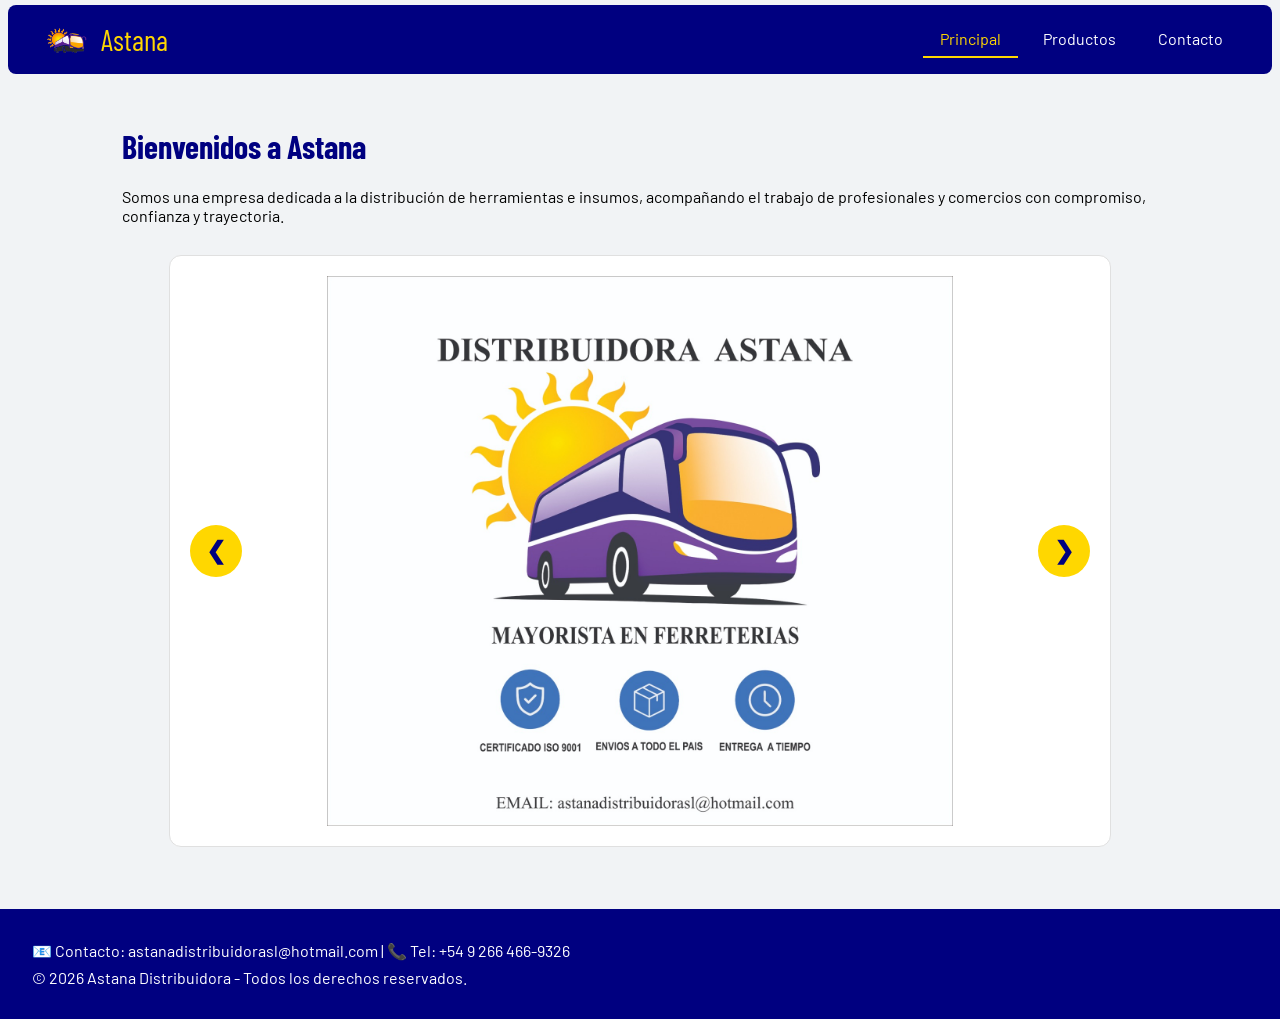
<file: index.html>
<!DOCTYPE html>
<html lang="es-AR">
<head>
    <meta charset="UTF-8">
    <meta name="viewport" content="width=device-width, initial-scale=1.0">
    <title>Pagina Principal - Astana</title>
    <link rel="stylesheet" href="css/style.css">
</head>
<body>
    <header class="encabezado">
        <a href="index.html" class="titulo">
            <img src="img/logo-camion.png" alt="logo de la empresa">
            Astana</a>
        <nav class="menu">
            <a href="index.html" class="enlace activo">Principal</a>
            <a href="productos.html" class="enlace">Productos</a>
            <a href="contacto.html" class="enlace">Contacto</a>
        </nav>
    </header>
    <main>
        <h1>Bienvenidos a Astana</h1>
        <p>Somos una empresa dedicada a la distribución de herramientas e insumos, acompañando 
            el trabajo de profesionales y comercios con compromiso, confianza y trayectoria.</p>
        <section class="carrusel">
            <button type="button" id="boton-anterior">&#10094;</button>
            <img src="img/presentacion-astana.jpeg" alt="Presentacion de Distribuidora Astana" id="img-carrusel">
            <button type="button" id="boton-siguiente">&#10095;</button>
        </section>
    </main>
    <footer class="pie">
        <p>📧 Contacto: astanadistribuidorasl@hotmail.com | 📞 Tel: +54 9 266 466-9326</p>
        <p>&copy; 2026 Astana Distribuidora - Todos los derechos reservados.</p>
    </footer>
    <script src="js/script.js"></script>
</body>
</html>
</file>
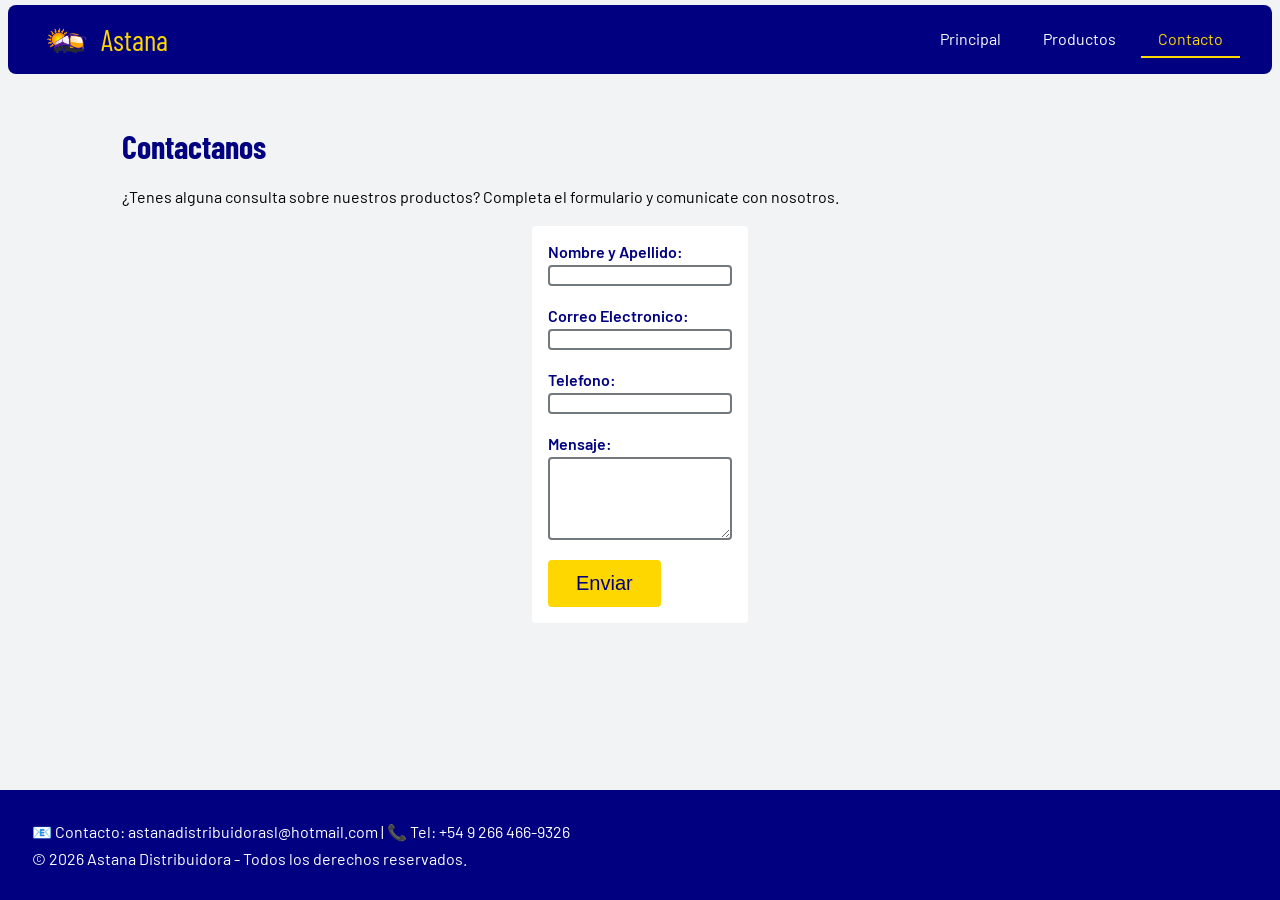
<file: contacto.html>
<!DOCTYPE html>
<html lang="es-AR">
<head>
    <meta charset="UTF-8">
    <meta name="viewport" content="width=device-width, initial-scale=1.0">
    <title>Contacto - Astana</title>
    <link rel="stylesheet" href="css/style.css">
</head>
<body>
    <header class="encabezado">
        <a href="index.html" class="titulo">
            <img src="img/logo-camion.png" alt="logo de la empresa">
            Astana</a>
        <nav class="menu">
            <a href="index.html" class="enlace">Principal</a>
            <a href="productos.html" class="enlace">Productos</a>
            <a href="contacto.html" class="enlace activo">Contacto</a>
        </nav>
    </header>
    <main>
        <h1>Contactanos</h1>
        <p>¿Tenes alguna consulta sobre nuestros productos?
            Completa el formulario y comunicate con nosotros.
        </p>
        <section class="contacto">
            <form id="form-contacto" novalidate>
                <div class="form-info">
                    <label for="nombre">Nombre y Apellido:</label>
                    <input type="text" name="nombre" id="nombre" required>
                    <p class="error" id="error-nombre"></p>
                </div>
                <div class="form-info">
                    <label for="mail">Correo Electronico:</label>
                    <input type="email" name="mail" id="mail" required>
                    <p class="error" id="error-mail"></p>
                </div>
                <div class="form-info">
                    <label for="telefono">Telefono:</label>
                    <input type="tel" name="telefono" id="telefono" required>
                    <p class="error" id="error-telefono"></p>
                </div>
                <div class="form-info">
                    <label for="mensaje">Mensaje:</label>
                    <textarea id="mensaje" name="mensaje" rows="5" required></textarea>
                    <p class="error" id="error-mensaje"></p>
                </div>
                <button type="submit" class="boton-enviar">Enviar</button>
            </form>
            <div id="resumen" class="resumen"></div>
        </section>
    </main>
    <footer class="pie">
        <p>📧 Contacto: astanadistribuidorasl@hotmail.com | 📞 Tel: +54 9 266 466-9326</p>
        <p>&copy; 2026 Astana Distribuidora - Todos los derechos reservados.</p>
    </footer>
    <script src="js/script.js"></script>
</body>
</html>
</file>
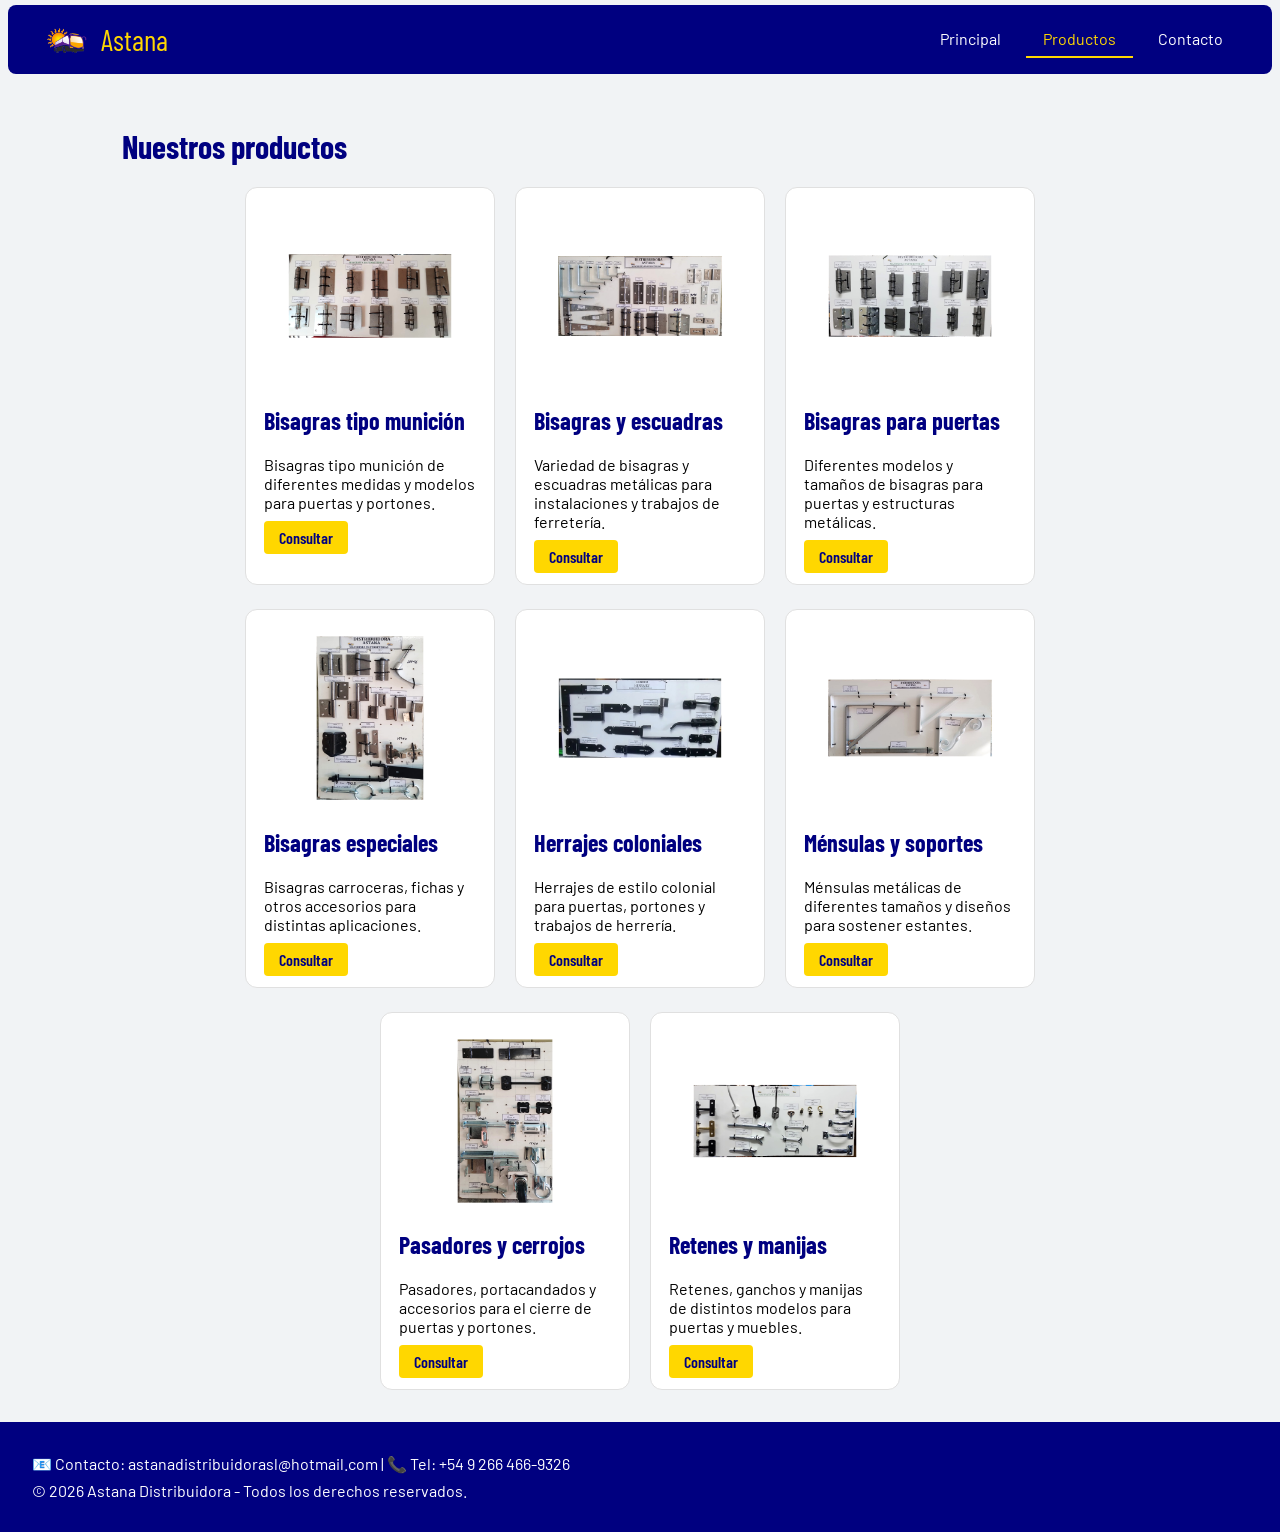
<file: productos.html>
<!DOCTYPE html>
<html lang="es-AR">
<head>
    <meta charset="UTF-8">
    <meta name="viewport" content="width=device-width, initial-scale=1.0">
    <title>Productos - Astana</title>
    <link rel="stylesheet" href="css/style.css">
</head>
<body>
    <header class="encabezado">
        <a href="index.html" class="titulo">
            <img src="img/logo-camion.png" alt="logo de la empresa">
            Astana</a>
        <nav class="menu">
            <a href="index.html" class="enlace">Principal</a>
            <a href="productos.html" class="enlace activo">Productos</a>
            <a href="contacto.html" class="enlace">Contacto</a>
        </nav>
    </header>
    <main>
        <h1>Nuestros productos</h1>
        <section class="catalogo">
            <section class="columnas">
                <article class="tarjeta-producto">
                    <div class="imagen-producto">
                        <img src="img/exhibidor-bisagras1.jpg" alt="Exhibidor de bisagras de tipo munición">
                    </div>
                    <h2>Bisagras tipo munición</h2>
                    <p>Bisagras tipo munición de diferentes medidas y modelos para puertas y portones.</p>
                    <a href="contacto.html" class="boton-consultar">Consultar</a>
                </article>
                <article class="tarjeta-producto">
                    <div class="imagen-producto">
                        <img src="img/exhibidor-bisagras2.jpg" alt="Exhibidor de bisagras y escuadras">
                    </div>
                    <h2>Bisagras y escuadras</h2>
                    <p>Variedad de bisagras y escuadras metálicas para instalaciones y trabajos de ferretería.</p>
                    <a href="contacto.html" class="boton-consultar">Consultar</a>
                </article>
                <article class="tarjeta-producto">
                    <div class="imagen-producto">
                        <img src="img/exhibidor-bisagras3.jpg" alt="Exhibidor de bisagras para puertas">
                    </div>
                    <h2>Bisagras para puertas</h2>
                    <p>Diferentes modelos y tamaños de bisagras para puertas y estructuras metálicas.</p>
                    <a href="contacto.html" class="boton-consultar">Consultar</a>
                </article>
            </section>
            <section class="columnas">
                <article class="tarjeta-producto">
                    <div class="imagen-producto">
                        <img src="img/exhibidor-bisagras4.jpg" alt="Exhibidor de bisagras especiales">
                    </div>
                    <h2>Bisagras especiales</h2>
                    <p>Bisagras carroceras, fichas y otros accesorios para distintas aplicaciones.</p>
                    <a href="contacto.html" class="boton-consultar">Consultar</a>
                </article>
                <article class="tarjeta-producto">
                    <div class="imagen-producto">
                        <img src="img/exhibidor-herraje-colonial.jpg" alt="Exhibidor de herrajes coloniales">
                    </div>
                    <h2>Herrajes coloniales</h2>
                    <p>Herrajes de estilo colonial para puertas, portones y trabajos de herrería.</p>
                    <a href="contacto.html" class="boton-consultar">Consultar</a>
                </article>
                <article class="tarjeta-producto">
                    <div class="imagen-producto">
                        <img src="img/exhibidor-mensula.jpg" alt="Exhibidor de ménsulas y soportes">
                    </div>
                    <h2>Ménsulas y soportes</h2>
                    <p>Ménsulas metálicas de diferentes tamaños y diseños para sostener estantes.</p>
                    <a href="contacto.html" class="boton-consultar">Consultar</a>
                </article>
            </section>
            <section class="columnas">
                <article class="tarjeta-producto">
                    <div class="imagen-producto">
                        <img src="img/exhibidor-pasadores.jpg" alt="Exhibidor de pasadores y cerrojos">
                    </div>
                    <h2>Pasadores y cerrojos</h2>
                    <p>Pasadores, portacandados y accesorios para el cierre de puertas y portones.</p>
                    <a href="contacto.html" class="boton-consultar">Consultar</a>
                </article>
                <article class="tarjeta-producto">
                    <div class="imagen-producto">
                        <img src="img/exhibidor-retenes-manijas.jpg" alt="Exhibidor de retenes y manijas">
                    </div>
                    <h2>Retenes y manijas</h2>
                    <p>Retenes, ganchos y manijas de distintos modelos para puertas y muebles.</p>
                    <a href="contacto.html" class="boton-consultar">Consultar</a>
                </article>
            </section>
        </section>
    </main>
    <footer class="pie">
        <p>📧 Contacto: astanadistribuidorasl@hotmail.com | 📞 Tel: +54 9 266 466-9326</p>
        <p>&copy; 2026 Astana Distribuidora - Todos los derechos reservados.</p>
    </footer>
</body>
</html>
</file>
<file: css/style.css>
@import url('https://fonts.googleapis.com/css2?family=Barlow:wght@400;500;600;700&family=Barlow+Condensed:wght@400;500;600;700&display=swap');

body{
    font-family: 'Barlow', Arial, sans-serif;
    background-color: #F1F3F5;
    display: flex;
    flex-direction: column;
    min-height: 100vh;
    margin: 0;
}
main{
    flex: 1;
    width: 100%;
    max-width: 1100px;
    margin: 0 auto;
    padding: 32px;
    box-sizing: border-box;
}
h1, h2{
    font-family: 'Barlow Condensed', 'Arial Narrow', sans-serif;
    color: #000080;
}
.encabezado{
    display: flex;
    justify-content: space-between;
    align-items: center;
    flex-wrap: wrap;
    padding: 16px 32px;
    background-color: #000080;
    border-radius: 8px;
    margin: 5px 8px 0px 8px;
}
.enlace{
    padding: 8px 17px;
    color: white;
    text-decoration: none;
    border-bottom: 2px solid transparent;
}
.enlace.activo{
    color: #FFD700;
    border-bottom-color: #FFD700;
}
.enlace:hover{
    border-bottom-color: #71797E;
}
.menu{
    display: flex;
    gap: 8px;
}
.titulo{
    display: flex;
    align-items: center;
    gap: 8px;
    font-size: 29px;
    font-family: 'Barlow Condensed', 'Arial Narrow', sans-serif;
    color: #FFD700;
    text-decoration: none;
}
.titulo img{
    height: 35px;
    width: auto;
}
.contacto{
    display: flex;
    justify-content: center;
    flex-wrap: wrap;
    gap: 24px;
    margin: 20px 0px;
}
#form-contacto{
    background-color: #ffffff;
    border-radius: 4px;
    padding: 16px;
}
.form-info label{
    color: #000080;
    font-weight: 600;
}
.form-info{
    display: flex;
    flex-direction: column;
    gap: 4px;
    margin-bottom: 16px;
}
.form-info input, .form-info textarea{
    border: 2px solid #71797E;
    border-radius: 4px;
}
.boton-enviar{
    padding: 12px 28px;
    font-size: 20px;
    background-color: #FFD700;
    color: #000080;
    border: none;
    border-radius: 4px;
}
.boton-enviar:hover{
    background-color: #000080;
    color: #FFD700;
}
.pie{
    padding: 25px 32px;
    background-color: #000080;
    color: #ffffff;
}
.pie p{
    margin: 7px 0;
}
.carrusel{
    display: flex;
    align-items: center;
    justify-content: center;
    background-color: #ffffff;
    gap: 15px;
    padding: 20px;
    border-radius: 12px;
    border: 1px solid #E0E0E0;
    max-width: 900px;
    width: 90%;
    margin: 30px auto;
}
.carrusel img{
    flex: 1;
    min-width: 0;
    height: 550px;
    object-fit: contain;
    border-radius: 4px;
}
.carrusel button{
    background-color: #FFD700;
    color: #000080;
    flex-shrink: 0;
    width: 52px;
    height: 52px;
    font-size: 24px;
    font-weight: bold;
    border: none;
    border-radius: 50%;
    cursor: pointer;
    transition: 0.3s;
}
.carrusel button:hover{
    background-color: #000080;
    color: #FFD700;
}
.catalogo{
    display: flex;
    flex-direction: column;
    align-items: center;
    gap: 24px;
}
.tarjeta-producto{
    background-color: #ffffff;
    border: 1px solid #E0E0E0;
    border-radius: 12px;
    padding: 18px;
    box-sizing: border-box;
    width: 250px;
    min-height: 280px;
}
.columnas{
    display: flex;
    flex-wrap: wrap;
    justify-content: center;
    gap: 20px;
}
.error{
    color: #a30000;
    margin: 0;
    font-size: 14px;
    font-weight: 600;
}
.form-info input.invalido, .form-info textarea.invalido {
    border-color: #d32f2f;
    background-color: #fdf2f2;
    outline: none;
}
.resumen{
    flex: 1 1 280px;
    max-width: 600px;
    padding: 24px;
    background-color: #ffffff;
    border-left: 6px solid #000080;
    border-radius: 4px;
}
.resumen:empty{ 
    display: none; 
}
.imagen-producto img{
    width: 100%;
    height: 100%;
    object-fit: contain;
}
.imagen-producto{
    height: 180px;
    display: flex;
    align-items: center;
    justify-content: center;
}
.boton-consultar{
    padding: 7px 15px;
    text-align: center;
    text-decoration: none;
    font-family: 'Barlow Condensed', 'Arial Narrow', sans-serif;
    color: #000080;
    background-color: #FFD700;
    border-radius: 4px;
    font-weight: 600;
}
.boton-consultar:hover{
    background-color: #000080;
    color: #FFD700;
}

@media (max-width: 700px) {
    main{
        padding: 12px;
    }
    .encabezado{
        flex-direction: column;
        padding: 16px;
    } 
    .menu{
        width: 100%;
        justify-content: center;
        flex-wrap: wrap;
    }
    .carrusel img{
        height: 300px; 
    }
    .carrusel{ 
        padding: 10px; 
        gap: 8px;
    }
    .carrusel button{ 
        width: 30px; 
        height: 30px; 
        font-size: 12px; 
    }
    .columnas{
        gap: 8px;
    }
    .tarjeta-producto{
        flex: 1;
        max-width: 32%;
        min-width: 0;
        width: auto;
        min-height: 0;
        padding: 8px;
        gap: 8px;
        overflow-wrap: break-word;
    }
    .imagen-producto{
        height: 70px;
    }
    .tarjeta-producto h2{
        font-size: 14px;
    }
    .tarjeta-producto p{
        font-size: 10px;
    }
    .boton-consultar{
        padding: 4px 4px;
        font-size: 12px;
    }
    .resumen h2{
        font-size: 22px;
    }
    .resumen p{
        font-size: 15px;
    }
}
</file>
